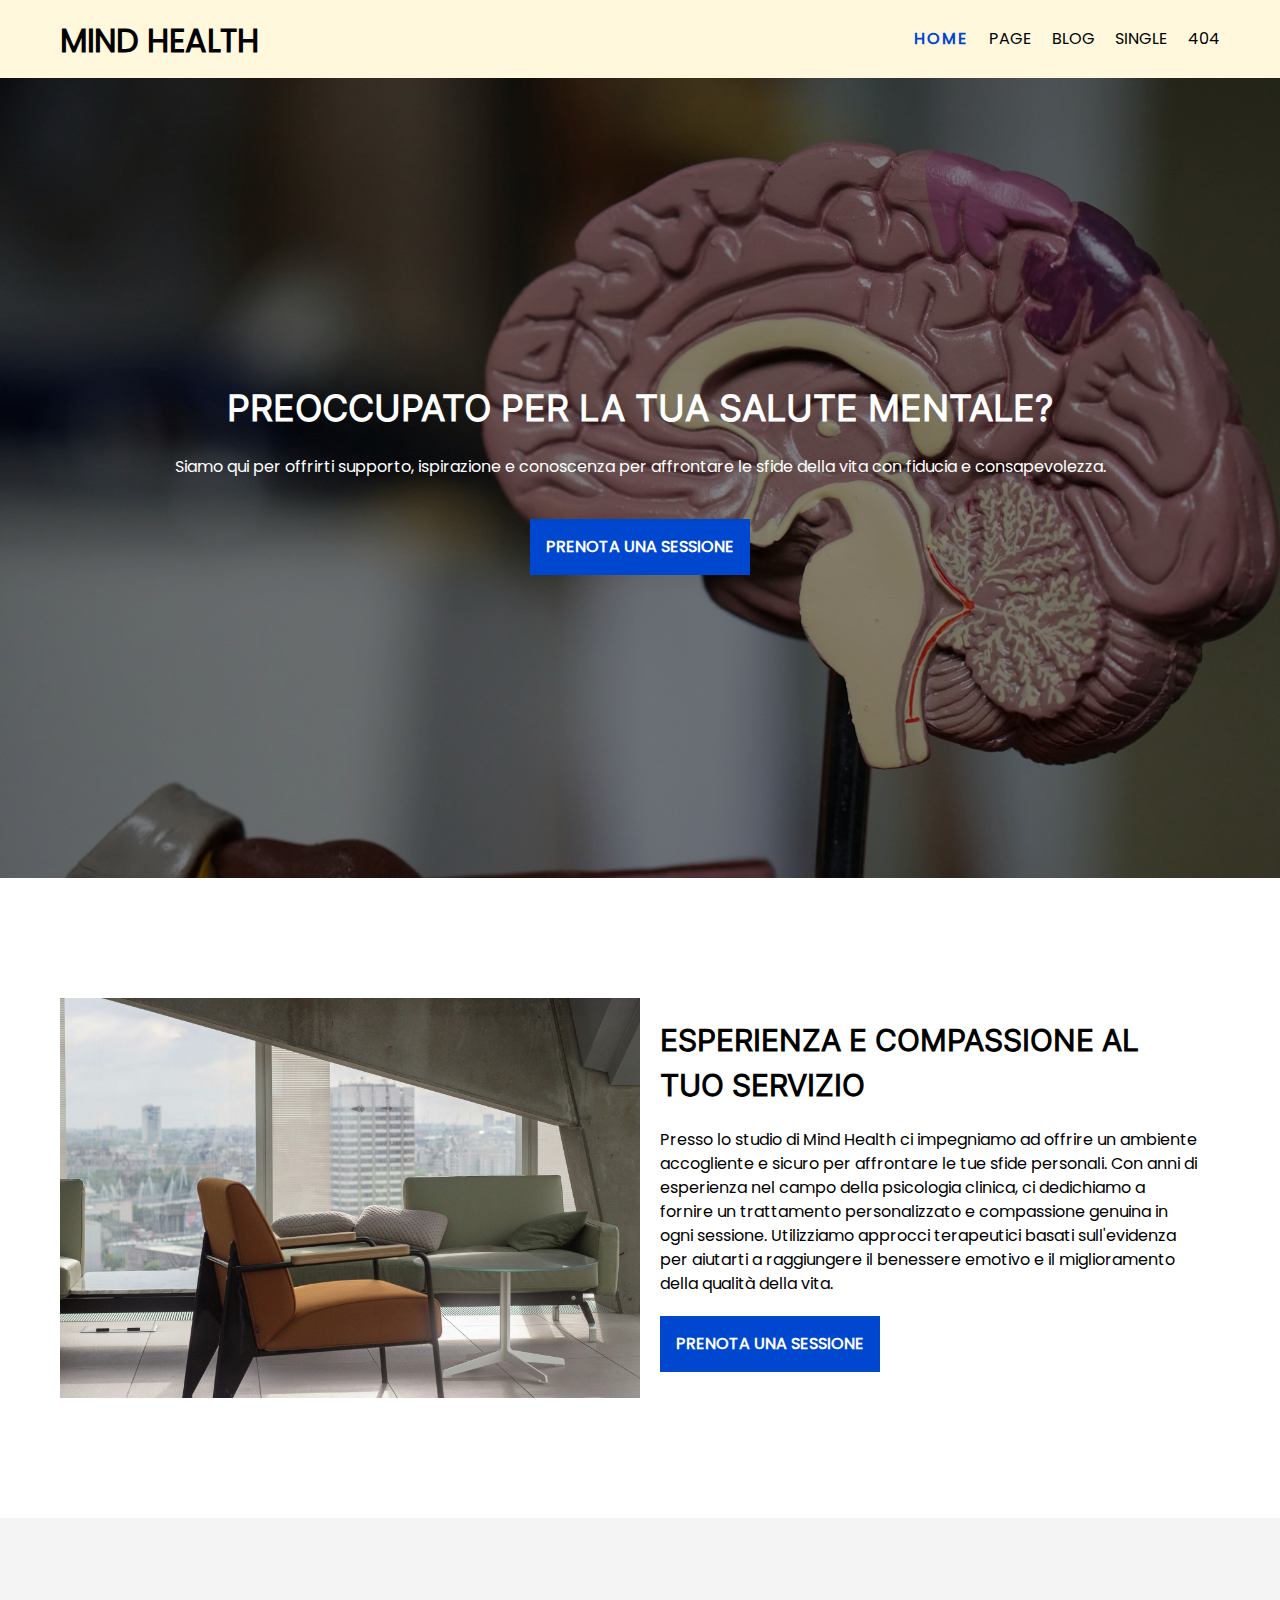
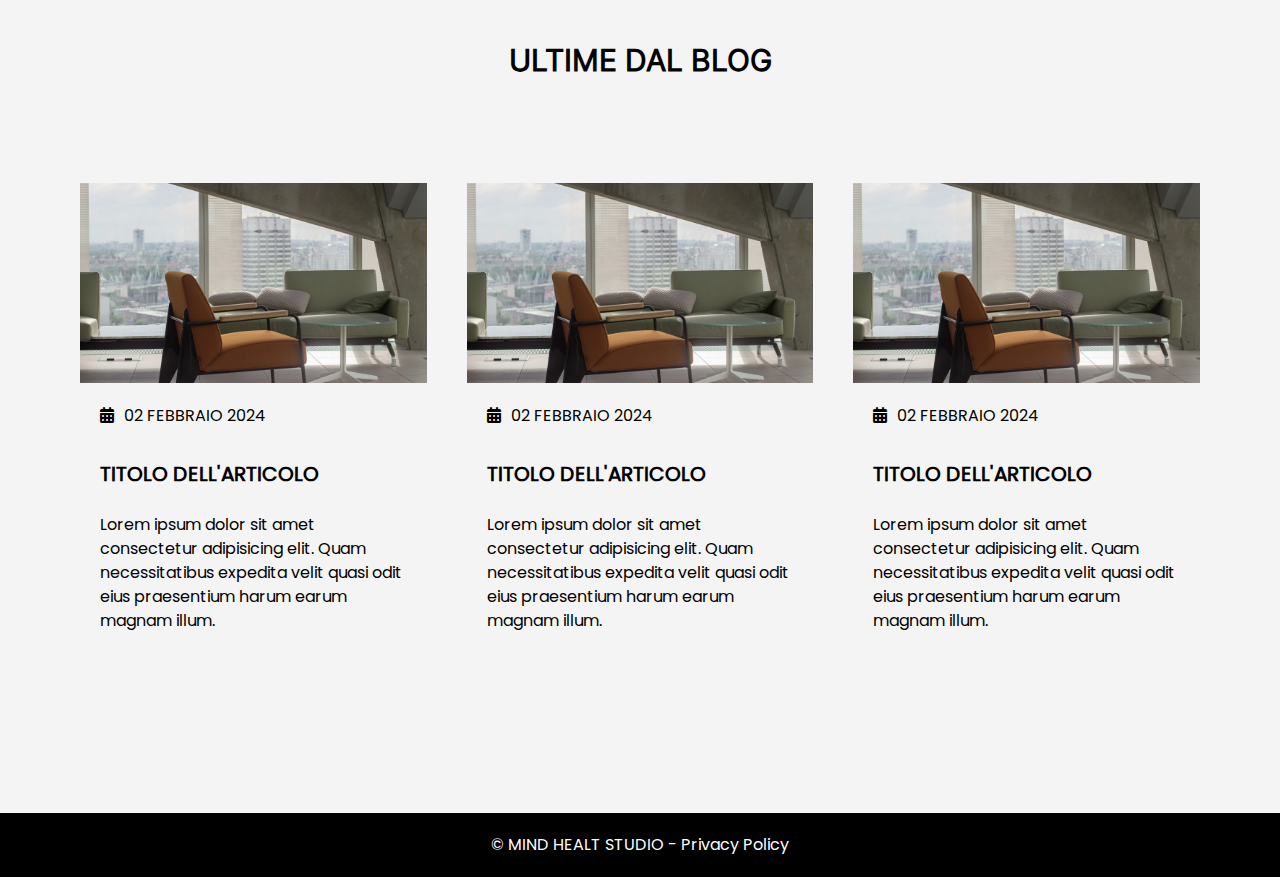
<file: index.html>
<!DOCTYPE html>
<html lang="it-IT">

<head>
    <meta charset="UTF-8">
    <meta name="viewport" content="width=device-width, initial-scale=1.0">
    <title>Mind Health - Homepage</title>
    <meta content="author" name="Andrea Delle Case">
    <link rel="stylesheet" href="/style.css">
    <link rel="stylesheet" href="/css/fontawesome/all.min.css">
    <link rel="shortcut icon" href="/img/favicon.ico">
</head>

<body>

    <header class="header">
        <div class="content header__container">

            <div class="header__logo">
                <h1><a href="/index.html">MIND HEALTH</a></h1>
            </div>

            <div class="bg__menu">
                <div class="header__menu">
                    <nav>
                        <ul>
                            <li><a class="current" href="/index.html">Home</a></li>
                            <li><a href="/page.html">Page</a></li>
                            <li><a href="/blog.html">Blog</a></li>
                            <li><a href="/single.html">Single</a></li>
                            <li><a href="/404.html">404</a></li>
                        </ul>
                    </nav>
                </div>
            </div>

            <div class="header__hamburger">
                <i class="fa-solid fa-bars-staggered"></i>
            </div>

        </div>
    </header>


    <div class="hero">
        <img src="/img/mind-health-brain.jpg" alt="mind-health-brain">
        <div class="hero__text content">
            <h1>Preoccupato per la tua salute mentale?</h1>
            <p>Siamo qui per offrirti supporto, ispirazione e conoscenza per affrontare le sfide della vita con fiducia
                e consapevolezza.</p>
            <a class="mt__2 btn" href="#">Prenota una sessione</a>
        </div>
    </div>

    <section class="section__pd">
        <div class="content">
            <div class="container__wrap">
                <div class="media-text__image col-6"></div>

                <div class="media-text__text col-6">
                    <h2>Esperienza e Compassione al tuo Servizio</h2>
                    <p>Presso lo studio di Mind Health ci impegniamo ad offrire un ambiente accogliente e sicuro per
                        affrontare le tue sfide personali. Con anni di esperienza nel campo della psicologia clinica, ci
                        dedichiamo a fornire un trattamento personalizzato e compassione genuina in ogni sessione.
                        Utilizziamo approcci terapeutici basati sull'evidenza per aiutarti a raggiungere il benessere
                        emotivo e il miglioramento della qualità della vita.</p>
                    <a href="#" class="btn">Prenota una sessione</a>
                </div>
            </div>
        </div>
    </section>

    <section class="section__pd bg__light-grey">
        <div class="content">
            <div class="section__intro center">
                <h2>Ultime dal blog</h2>
            </div>

            <div class="container__wrap">

                <div class="blog__card col-4">
                    <div class="blog__card-image">
                        <a href="/single.html"><img src="/img/mind-health-studio.jpg" alt="article-featured-image"></a>
                    </div>
                    <div class="blog__card-text">
                        <span class="blog__card-date"><a href="#">02 Febbraio 2024</a></span>
                        <h2><a href="/single.html">Titolo dell'articolo</a></h2>
                        <p>Lorem ipsum dolor sit amet consectetur adipisicing elit. Quam necessitatibus expedita velit
                            quasi odit eius praesentium harum earum magnam illum.</p>
                    </div>
                </div>

                <div class="blog__card col-4">
                    <div class="blog__card-image">
                        <a href="/single.html"><img src="/img/mind-health-studio.jpg" alt="article-featured-image"></a>
                    </div>
                    <div class="blog__card-text">
                        <span class="blog__card-date"><a href="">02 Febbraio 2024</a></span>
                        <h2><a href="/single.html">Titolo dell'articolo</a></h2>
                        <p>Lorem ipsum dolor sit amet consectetur adipisicing elit. Quam necessitatibus expedita velit
                            quasi odit eius praesentium harum earum magnam illum.</p>
                    </div>
                </div>


                <div class="blog__card col-4">
                    <div class="blog__card-image">
                        <a href="/single.html"><img src="/img/mind-health-studio.jpg" alt="article-featured-image"></a>
                    </div>
                    <div class="blog__card-text">
                        <span class="blog__card-date"><a href="">02 Febbraio 2024</a></span>
                        <h2><a href="/single.html">Titolo dell'articolo</a></h2>
                        <p>Lorem ipsum dolor sit amet consectetur adipisicing elit. Quam necessitatibus expedita velit
                            quasi odit eius praesentium harum earum magnam illum.</p>
                    </div>
                </div>
            </div>

        </div>
    </section>


    <footer class="footer">
        <div class="content copyright center">
            <p>© MIND HEALT STUDIO - <a href="#">Privacy Policy</a></p>
        </div>
    </footer>


    <script src="/js/jquery.js"></script>
    <script src="/js/script.js"></script>

</body>

</html>
</file>
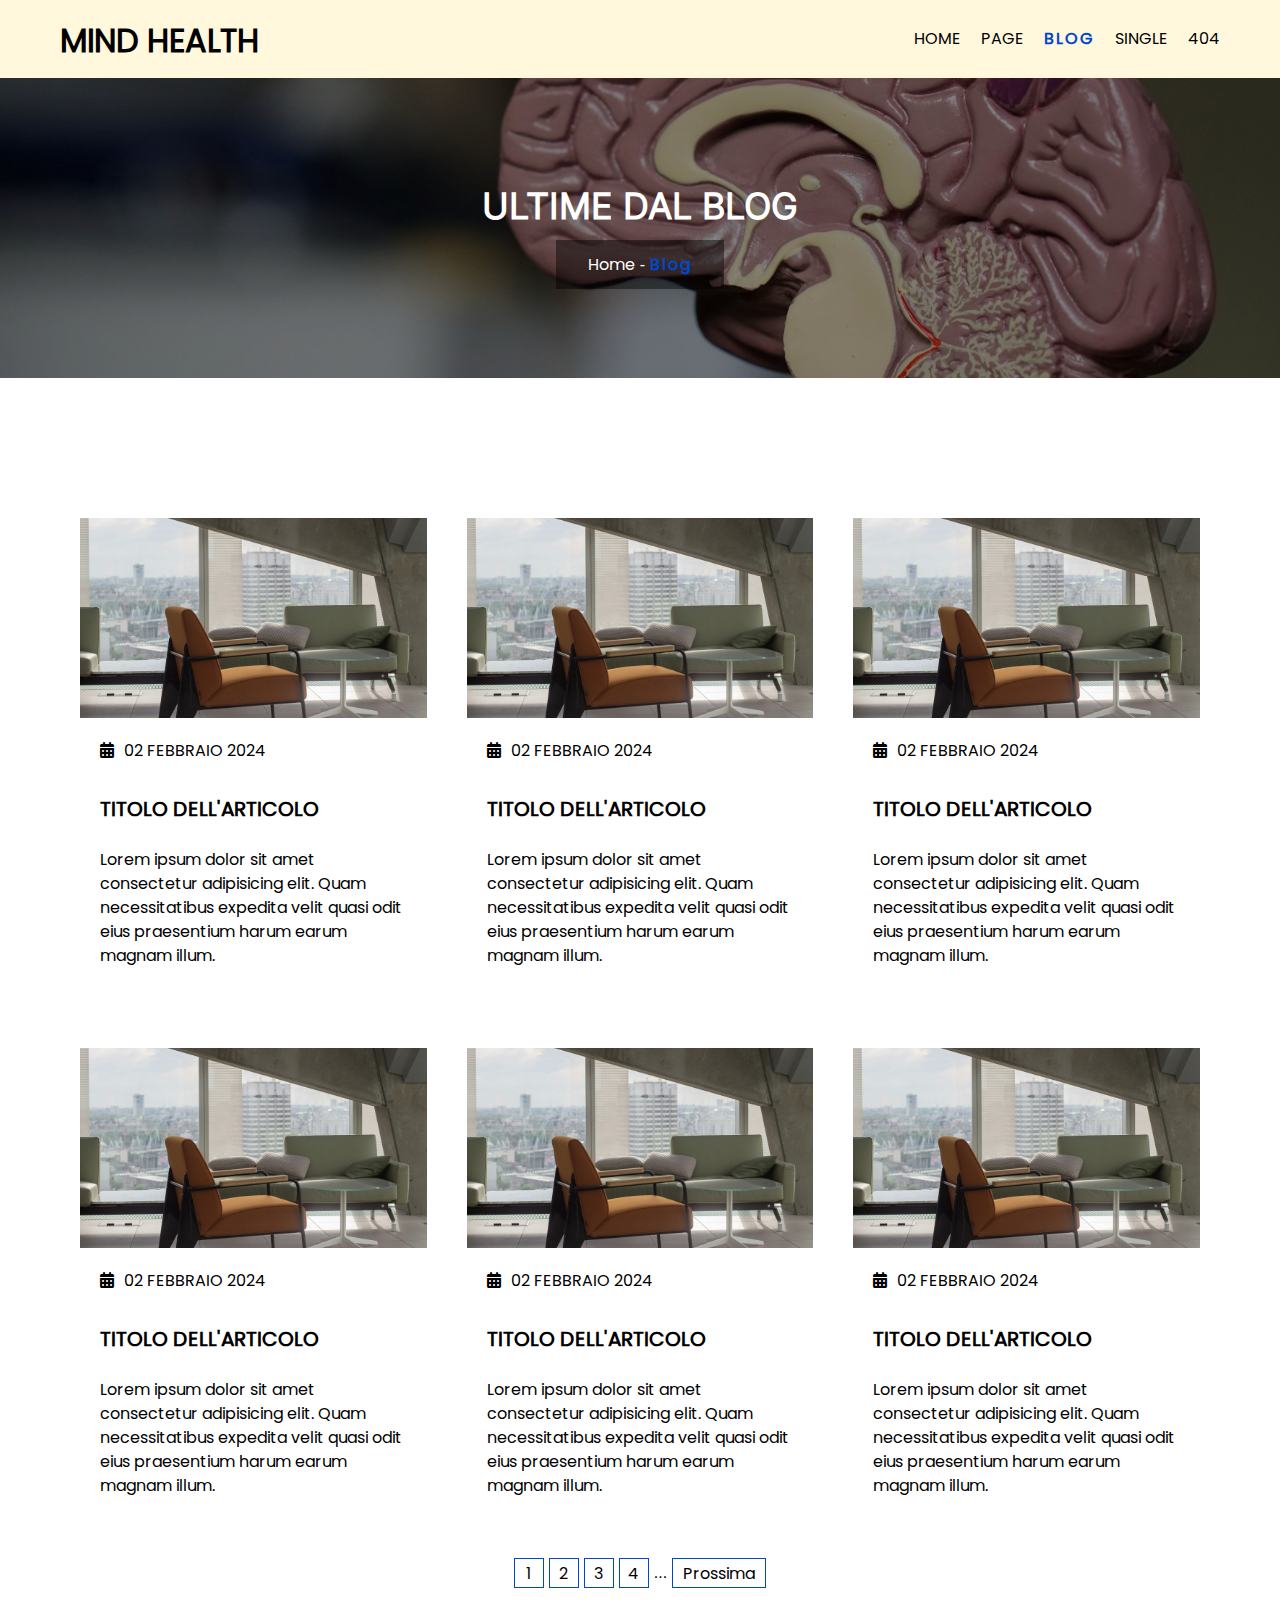
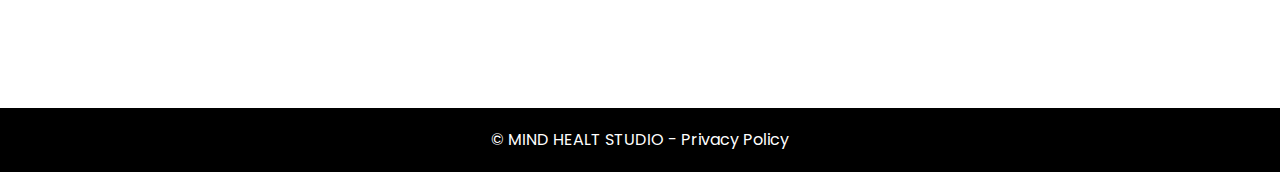
<file: blog.html>
<!DOCTYPE html>
<html lang="it-IT">

<head>
    <meta charset="UTF-8">
    <meta name="viewport" content="width=device-width, initial-scale=1.0">
    <title>Mind Health - Blog</title>
    <meta content="author" name="Andrea Delle Case">
    <link rel="stylesheet" href="/style.css">
    <link rel="stylesheet" href="/css/fontawesome/all.min.css">
    <link rel="shortcut icon" href="/img/favicon.ico">
</head>

<body>

    
    <header class="header">
        <div class="content header__container">

            <div class="header__logo">
                <h1><a href="/index.html">MIND HEALTH</a></h1>
            </div>

            <div class="bg__menu">
                <div class="header__menu">
                    <nav>
                        <ul>
                            <li><a href="/index.html">Home</a></li>
                            <li><a href="/page.html">Page</a></li>
                            <li><a class="current" href="/blog.html">Blog</a></li>
                            <li><a href="/single.html">Single</a></li>
                            <li><a href="/404.html">404</a></li>
                        </ul>
                    </nav>
                </div>
            </div>

            <div class="header__hamburger">
                <i class="fa-solid fa-bars-staggered"></i>
            </div>

        </div>
    </header>

    <div class="hero__page">
        <img src="/img/mind-health-brain.jpg" alt="">
        <div class="content">
            <div class="hero__page-text">
                <h1>Ultime dal blog</h1>
                <div class="breadcrumb">
                    <a href="/index.html">Home</a> - <a class="current" href="/blog.html">Blog</a>
                </div>
            </div>
        </div>
    </div>

    <section class="section__pd">
        <div class="content">
            <div class="container__wrap">

                <div class="blog__card col-4">
                    <div class="blog__card-image">
                         <a href="/single.html"><img src="/img/mind-health-studio.jpg" alt="article-featured-image"></a>
                    </div>
                    <div class="blog__card-text">
                        <span class="blog__card-date"><a href="#">02 Febbraio 2024</a></span>
                        <h2><a href="/single.html">Titolo dell'articolo</a></h2>
                        <p>Lorem ipsum dolor sit amet consectetur adipisicing elit. Quam necessitatibus expedita velit
                            quasi odit eius praesentium harum earum magnam illum.</p>
                    </div>
                </div>

                <div class="blog__card col-4">
                    <div class="blog__card-image">
                         <a href="/single.html"><img src="/img/mind-health-studio.jpg" alt="article-featured-image"></a>
                    </div>
                    <div class="blog__card-text">
                        <span class="blog__card-date"><a href="#">02 Febbraio 2024</a></span>
                        <h2><a href="/single.html">Titolo dell'articolo</a></h2>
                        <p>Lorem ipsum dolor sit amet consectetur adipisicing elit. Quam necessitatibus expedita velit
                            quasi odit eius praesentium harum earum magnam illum.</p>
                    </div>
                </div>


                <div class="blog__card col-4">
                    <div class="blog__card-image">
                         <a href="/single.html"><img src="/img/mind-health-studio.jpg" alt="article-featured-image"></a>
                    </div>
                    <div class="blog__card-text">
                        <span class="blog__card-date"><a href="#">02 Febbraio 2024</a></span>
                        <h2><a href="/single.html">Titolo dell'articolo</a></h2>
                        <p>Lorem ipsum dolor sit amet consectetur adipisicing elit. Quam necessitatibus expedita velit
                            quasi odit eius praesentium harum earum magnam illum.</p>
                    </div>
                </div>

                <div class="blog__card col-4">
                    <div class="blog__card-image">
                         <a href="/single.html"><img src="/img/mind-health-studio.jpg" alt="article-featured-image"></a>
                    </div>
                    <div class="blog__card-text">
                        <span class="blog__card-date"><a href="#">02 Febbraio 2024</a></span>
                        <h2><a href="/single.html">Titolo dell'articolo</a></h2>
                        <p>Lorem ipsum dolor sit amet consectetur adipisicing elit. Quam necessitatibus expedita velit
                            quasi odit eius praesentium harum earum magnam illum.</p>
                    </div>
                </div>

                <div class="blog__card col-4">
                    <div class="blog__card-image">
                         <a href="/single.html"><img src="/img/mind-health-studio.jpg" alt="article-featured-image"></a>
                    </div>
                    <div class="blog__card-text">
                        <span class="blog__card-date"><a href="#">02 Febbraio 2024</a></span>
                        <h2><a href="/single.html">Titolo dell'articolo</a></h2>
                        <p>Lorem ipsum dolor sit amet consectetur adipisicing elit. Quam necessitatibus expedita velit
                            quasi odit eius praesentium harum earum magnam illum.</p>
                    </div>
                </div>


                <div class="blog__card col-4">
                    <div class="blog__card-image">
                         <a href="/single.html"><img src="/img/mind-health-studio.jpg" alt="article-featured-image"></a>
                    </div>
                    <div class="blog__card-text">
                        <span class="blog__card-date"><a href="#">02 Febbraio 2024</a></span>
                        <h2><a href="/single.html">Titolo dell'articolo</a></h2>
                        <p>Lorem ipsum dolor sit amet consectetur adipisicing elit. Quam necessitatibus expedita velit
                            quasi odit eius praesentium harum earum magnam illum.</p>
                    </div>
                </div>

            </div>


            <div class="pagination center">
                <a href="#">1</a><a href="#">2</a><a href="#">3</a><a href="#">4</a> ... <a class="btn__next"
                    href="#">Prossima</a>
            </div>

        </div>

    </section>


    <footer class="footer">
        <div class="content copyright center">
            <p>© MIND HEALT STUDIO - <a href="#">Privacy Policy</a></p>
        </div>
    </footer>


    <script src="/js/jquery.js"></script>
    <script src="/js/script.js"></script>

</body>

</html>
</file>
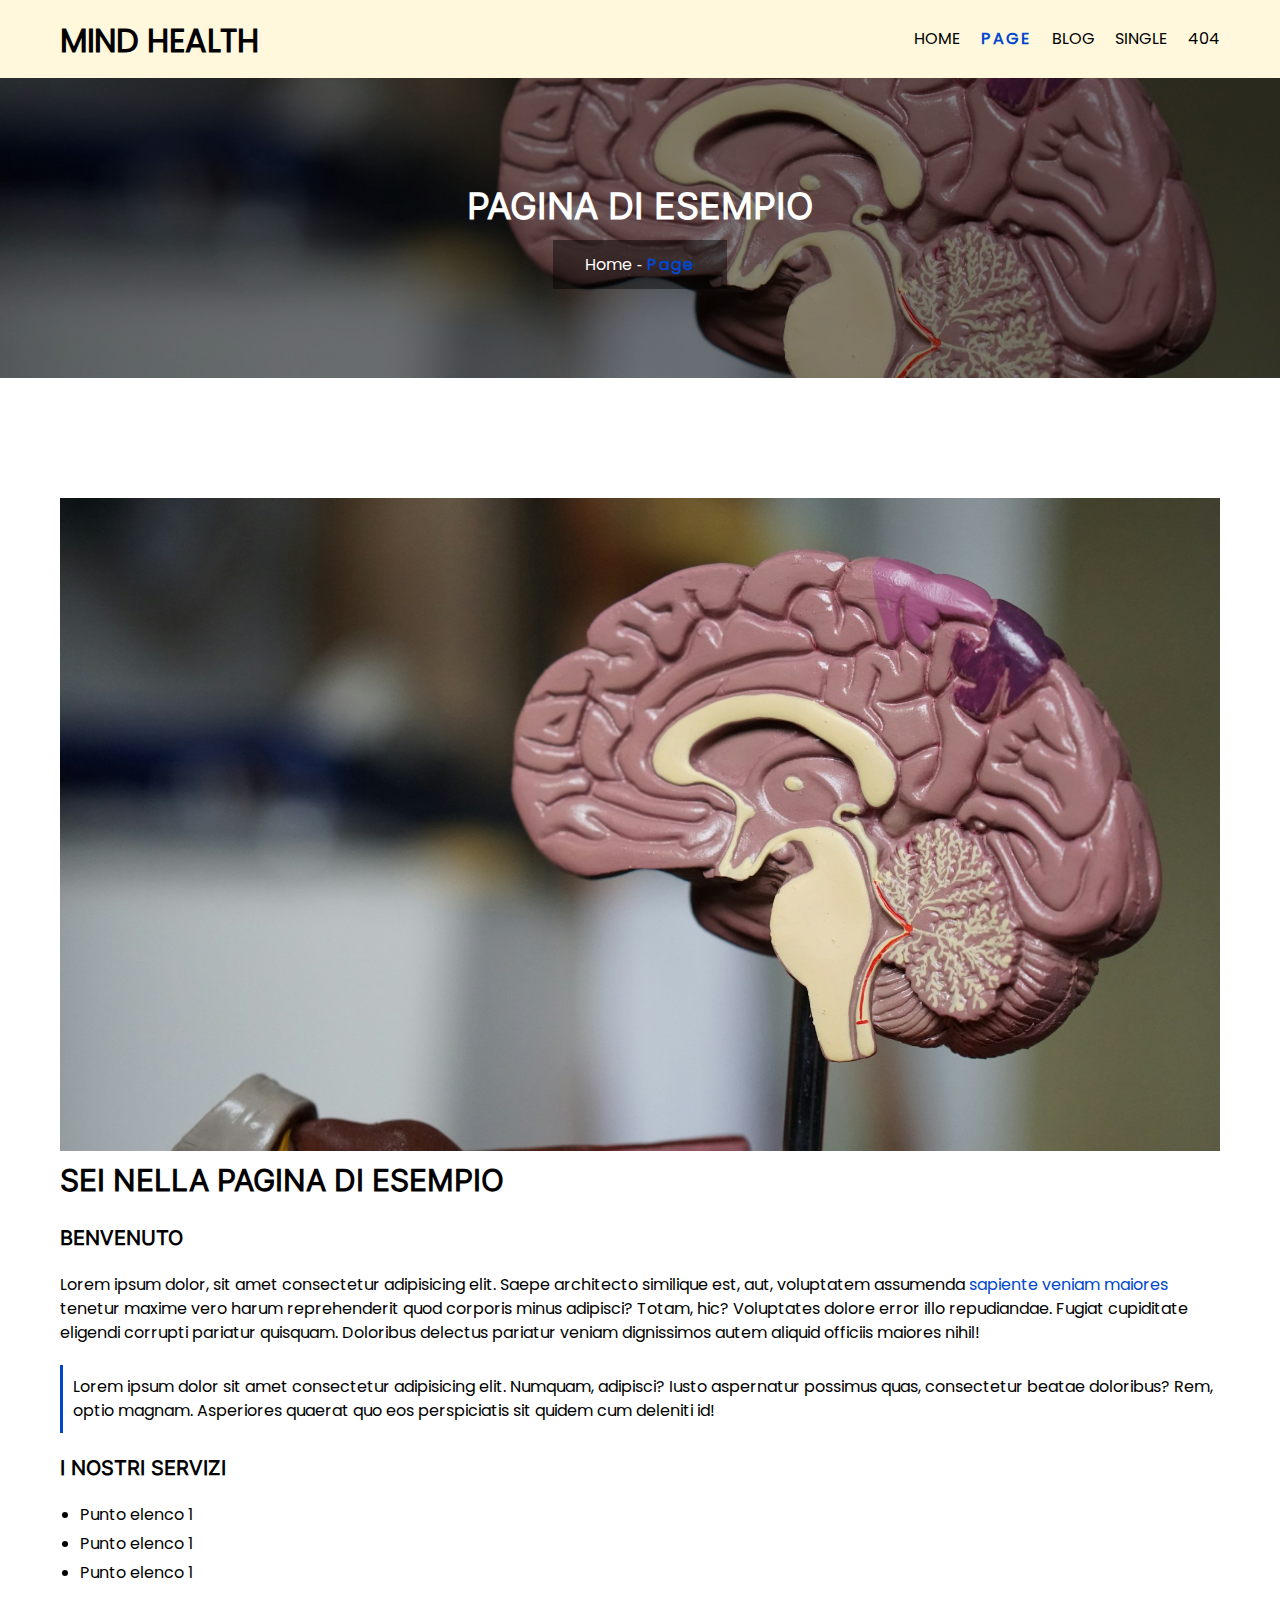
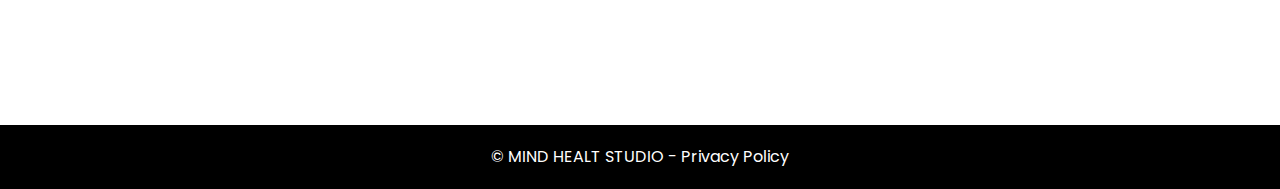
<file: page.html>
<!DOCTYPE html>
<html lang="it-IT">

<head>
    <meta charset="UTF-8">
    <meta name="viewport" content="width=device-width, initial-scale=1.0">
    <title>Mind Health - Single Page</title>
    <meta content="author" name="Andrea Delle Case">
    <link rel="stylesheet" href="/style.css">
    <link rel="stylesheet" href="/css/fontawesome/all.min.css">
    <link rel="shortcut icon" href="/img/favicon.ico">
</head>

<body>


    <header class="header">
        <div class="content header__container">

            <div class="header__logo">
                <h1><a href="/index.html">MIND HEALTH</a></h1>
            </div>

            <div class="bg__menu">
                <div class="header__menu">
                    <nav>
                        <ul>
                            <li><a href="/index.html">Home</a></li>
                            <li><a class="current" href="/page.html">Page</a></li>
                            <li><a href="/blog.html">Blog</a></li>
                            <li><a href="/single.html">Single</a></li>
                            <li><a href="/404.html">404</a></li>
                        </ul>
                    </nav>
                </div>
            </div>

            <div class="header__hamburger">
                <i class="fa-solid fa-bars-staggered"></i>
            </div>

        </div>
    </header>

    <div class="hero__page">
        <img src="/img/mind-health-brain.jpg" alt="page-cover">
        <div class="content">
            <div class="hero__page-text">
                <h1>Pagina di esempio</h1>
                <div class="breadcrumb">
                    <a href="/index.html">Home</a> - <a class="current" href="/page.html">Page</a>
                </div>
            </div>
        </div>
    </div>

    <section class="section__pd">
        <div class="content">
            <article>
                <img src="/img/mind-health-brain.jpg" alt="page-featured-image">

                <h2>Sei nella pagina di esempio</h2>
                <h3>Benvenuto</h3>
                <p>Lorem ipsum dolor, sit amet consectetur adipisicing elit. Saepe architecto similique est, aut,
                    voluptatem assumenda <a class="link" href="#">sapiente veniam maiores</a> tenetur maxime vero harum
                    reprehenderit quod corporis minus adipisci? Totam, hic? Voluptates dolore error illo repudiandae.
                    Fugiat cupiditate eligendi corrupti pariatur quisquam. Doloribus delectus pariatur veniam
                    dignissimos autem aliquid officiis maiores nihil!</p>

                <blockquote>
                    Lorem ipsum dolor sit amet consectetur adipisicing elit. Numquam, adipisci? Iusto aspernatur
                    possimus quas, consectetur beatae doloribus? Rem, optio magnam. Asperiores quaerat quo eos
                    perspiciatis sit quidem cum deleniti id!
                </blockquote>

                <h3>I nostri servizi</h3>
                <ul class="list">
                    <li>Punto elenco 1</li>
                    <li>Punto elenco 1</li>
                    <li>Punto elenco 1</li>
                </ul>

            </article>
        </div>
    </section>

    <footer class="footer">
        <div class="content copyright center">
            <p>© MIND HEALT STUDIO - <a href="#">Privacy Policy</a></p>
        </div>
    </footer>


    <script src="/js/jquery.js"></script>
    <script src="/js/script.js"></script>

</body>

</html>
</file>
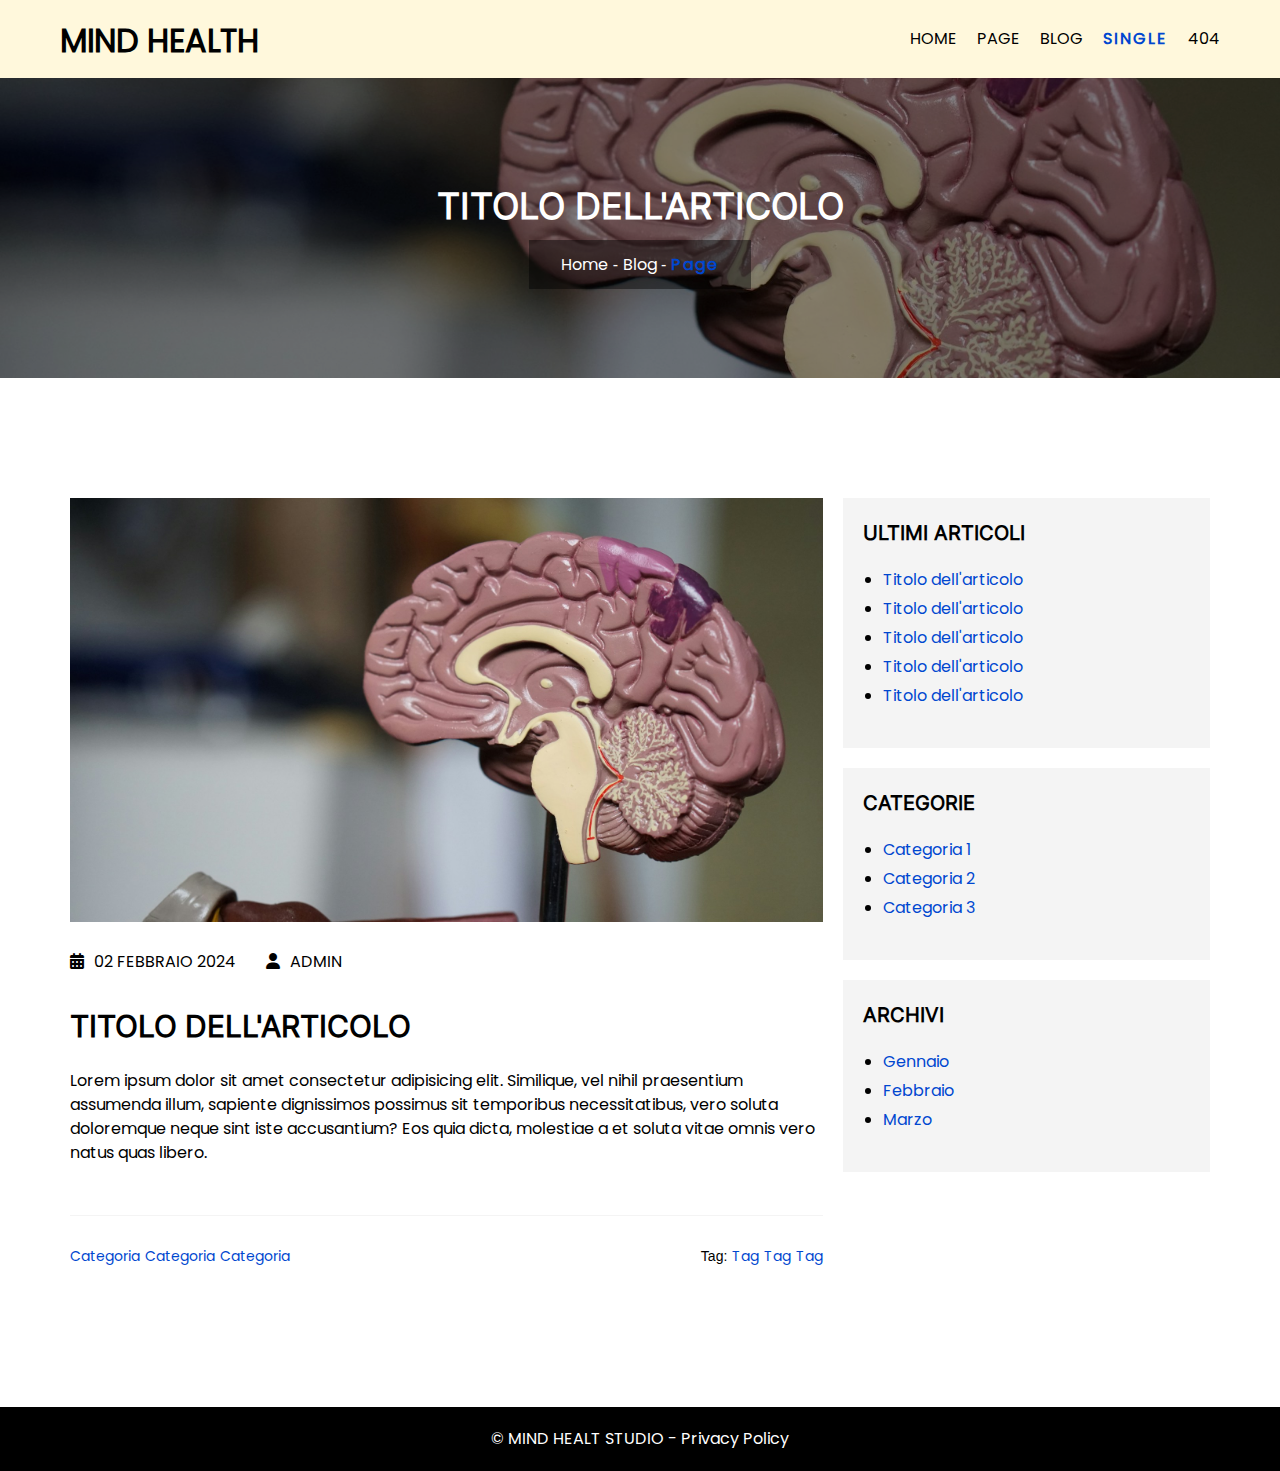
<file: single.html>
<!DOCTYPE html>
<html lang="it-IT">

<head>
    <meta charset="UTF-8">
    <meta name="viewport" content="width=device-width, initial-scale=1.0">
    <title>Mind Health - Titolo dell'articolo</title>
    <meta content="author" name="Andrea Delle Case">
    <link rel="stylesheet" href="/style.css">
    <link rel="stylesheet" href="/css/fontawesome/all.min.css">
    <link rel="shortcut icon" href="/img/favicon.ico">
</head>

<body>

    <header class="header">
        <div class="content header__container">

            <div class="header__logo">
                <h1><a href="/index.html">MIND HEALTH</a></h1>
            </div>

            <div class="bg__menu">
                <div class="header__menu">
                    <nav>
                        <ul>
                            <li><a href="/index.html">Home</a></li>
                            <li><a href="/page.html">Page</a></li>
                            <li><a href="/blog.html">Blog</a></li>
                            <li><a class="current" href="/single.html">Single</a></li>
                            <li><a href="/404.html">404</a></li>
                        </ul>
                    </nav>
                </div>
            </div>

            <div class="header__hamburger">
                <i class="fa-solid fa-bars-staggered"></i>
            </div>

        </div>
    </header>


    <div class="hero__page">
        <img src="/img/mind-health-brain.jpg" alt="article-cover">
        <div class="content">
            <div class="hero__page-text">
                <h1>Titolo dell'articolo</h1>
                <div class="breadcrumb">
                    <a href="/index.html">Home</a> - <a href="/blog.html">Blog</a> - <a class="current" href="/page.html">Page</a>
                </div>
            </div>
        </div>
    </div>

    <section class="section__pd">
        <article>
            <div class="content container__wrap">
                <div class="article col-8">

                    <div class="article__image">
                        <img src="/img/mind-health-brain.jpg" alt="article-featured-image">
                    </div>


                    <div class="article__info-box">
                        <a href="#" class="article__date">02 Febbraio 2024</a>
                        <a href="#" class="article__author">Admin</a>
                    </div>

                    <h2>Titolo dell'articolo</h2>
                    <p>Lorem ipsum dolor sit amet consectetur adipisicing elit. Similique, vel nihil praesentium
                        assumenda illum, sapiente dignissimos possimus sit temporibus necessitatibus, vero soluta
                        doloremque neque sint iste accusantium? Eos quia dicta, molestiae a et soluta vitae omnis vero
                        natus quas libero.</p>

                    <div class="article__end">
                        <div class="categories">
                            <a href="#">Categoria</a>
                            <a href="#">Categoria</a>
                            <a href="#">Categoria</a>
                        </div>

                        <div class="tags">
                            <span>Tag:</span>
                            <a href="#">Tag</a>
                            <a href="#">Tag</a>
                            <a href="#">Tag</a>
                        </div>
                    </div>
                </div>

                <div class="sidebar col-4">
                    <div class="sidebar__box">
                        <h3>Ultimi articoli</h3>
                        <ul class="list">
                            <li><a href="#">Titolo dell'articolo</a></li>
                            <li><a href="#">Titolo dell'articolo</a></li>
                            <li><a href="#">Titolo dell'articolo</a></li>
                            <li><a href="#">Titolo dell'articolo</a></li>
                            <li><a href="#">Titolo dell'articolo</a></li>
                        </ul>
                    </div>

                    <div class="sidebar__box">
                        <h3>Categorie</h3>
                        <ul class="list">
                            <li><a href="#">Categoria 1</a></li>
                            <li><a href="#">Categoria 2</a></li>
                            <li><a href="#">Categoria 3</a></li>
                        </ul>
                    </div>

                    <div class="sidebar__box">
                        <h3>Archivi</h3>
                        <ul class="list">
                            <li><a href="#">Gennaio</a></li>
                            <li><a href="#">Febbraio</a></li>
                            <li><a href="#">Marzo</a></li>
                        </ul>
                    </div>
                </div>
            </div>
        </article>
    </section>


    <footer class="footer">
        <div class="content copyright center">
            <p>© MIND HEALT STUDIO - <a href="#">Privacy Policy</a></p>
        </div>
    </footer>

    <script src="/js/jquery.js"></script>
    <script src="/js/script.js"></script>

</body>

</html>
</file>
<file: style.css>
*{
    margin: 0;
    padding: 0;
    box-sizing: border-box;
    line-height: 1.5;
}

img {
    max-width: 100%;
    height: auto;
}

.clearer {
    clear: both;
}

input, select, textarea, body {
    font-family: 'Arial', sans-serif;
}

body {
    background-color: #fff;
}

.content {
    width: 1160px;
    margin: 0 auto;
}

.divider {
    padding: 20px 0;
}

.spacer {
    padding: 70px 0;
}

.center {
    text-align: center;
}

.responsive {
    width: 100%;
    height: auto;
}

.current {
    color: var(--blue)!important;
    font-weight: 700;
    letter-spacing: 2px;
}

.container {
    display: flex;
}

.container__wrap {
    display: flex;
    flex-wrap: wrap;
}

.section__pd {
    padding: 120px 0 120px 0;
}

.section__intro {
    margin-bottom: 80px;
}

.bg__light-grey {
    background-color: var(--light-grey);
}


/* Grid System */

/* 12 colonne */
.col-1 {
    width: 8.33333%; 
}

/* 6 colonne */
.col-2 {
    width: 16.66666%;
}

/* 4 colonne */
.col-3 {
    width: 25%;
}

/* 3 colonne */
.col-4 {
    width: 33.33333%;
}

/* 2 colonne */
.col-6 {
    width:50%;
}

/* 12 colonne -- layout con sidebar */
.col-8 {
    width: 66.66666%;
}

/* 12 colonne */
.col-10 {
    width: 83.33333%;
}


/* Typhography */


/* inter-regular - latin */
@font-face {
    font-display: swap;
    font-family: 'Inter';
    font-style: normal;
    font-weight: 400;
    src: url('/fonts/inter-v13-latin-regular.woff2') format('woff2');
  }

/* poppins-regular - latin */
@font-face {
    font-display: swap;
    font-family: 'Poppins';
    font-style: normal;
    font-weight: 400;
    src: url('/fonts/poppins-v21-latin-regular.woff2') format('woff2');
  }

h1 {
    font-size: 36px;
}

h2 {
    font-size: 30px;
}

h3 {
    font-size: 20px;
}

h4 {
    font-size: 18px;
}

p, ul, a, blockquote {
    font-size: 16px;
}

h1, h2, h3, h4, h5, h6 {
    text-transform: uppercase;
    font-family: 'Inter', sans-serif;
}

h1, h2, h3, h4, h5, h6, p, blockquote {
    margin-bottom: 20px;
}

p, ul, a, blockquote {
    font-family: 'Poppins', sans-serif;
}

blockquote {
    border-left: 3px solid var(--blue);
    padding: 10px 0 10px 10px;
} 

.list {
    margin-left: 20px;
    margin-bottom: 20px;
}

.list a {
    text-decoration: none;
    color: var(--blue);
}

.list li a:hover {
    text-decoration: underline!important;
}

.list li:not(:last-child) {
    margin-bottom: 5px;
}

h2 a {
    font-size: 20px;
}


/* Global style */

:root {
    --cornsilk: #FFF8DC;
    --blue: #0047D0;
    --light-green: #98FB98;
    --black: #000;
    --black-gradient: #00000070;
    --light-grey: #F4F4F4;
    --white: #fff;
}

.mt__2 {
    margin-top: 20px;
}

.mb__2 {
    margin-bottom: 20px;
}


/* -- HEADER -- */
.header {
    background-color: var(--cornsilk);
}

.header h1 {
    color: var(--black);
    margin-bottom: 0;
}

.header h1 a {
    text-decoration: none;
    color: var(--black);
    font-size: 2rem;
}

.header__container {
    display: flex;
    align-items: center;
    justify-content: space-between;
    padding: 12px 0;
}

.header__hamburger {
    display: none;
    border: 1px solid var(--blue);
    padding: 10px;
    cursor: pointer;
    background-color: transparent;
    transition: background-color .5s
}

.header__hamburger.active {
    border: 1px solid var(--light-green);
    background-color: var(--light-green);
    transition: background-color .5s
}

.header__hamburger i {
    font-size: 25px;
}

.header__menu nav ul {
    display: flex;
    gap: 20px;
    list-style: none;
}

.header__menu nav ul li a {
    display: block;
    color: var(--black);
    text-decoration: none;
    text-transform: uppercase;
    transition: color .5s;
}

.header__menu nav ul li a:hover {
    color: var(--blue);
    transition: color .5s;
}


/* -- BREADCRUMB */
.breadcrumb {
    display: inline;
    padding: 1rem 2rem;
    background-color: var(--black-gradient);
    transition: color .5s;
}

.breadcrumb a {
    color: var(--white);
    text-decoration: none;
    transition: color .5s;
}

.breadcrumb a:hover {
    color: var(--blue);
}


/* -- ARTICLE BLOG -- */
.article {
    padding: 0 10px;
}

.article__image {
    margin-bottom: 20px;
}

.article__info-box {
    display: flex;
    flex-wrap: wrap;
    gap: 30px;
    margin-bottom: 30px;
}

.article__info-box a {
    text-decoration: none;
    color: var(--black);
    transition: color .5s;
    text-transform: uppercase;
}

.article__info-box a:hover {
    color: var(--blue);
    transition: color .5s;
}

.article__date::before {
    content: "\f073";
    font-family: FontAwesome;
    margin-right: 10px;
}

.article__author::before {
    content: "\f007";
    font-family: FontAwesome;
    margin-right: 10px;
}


.article__end {
    margin-top: 50px;
    margin-bottom: 20px;
    border-top: 1px solid var(--light-grey);
    padding-top: 30px;
    display: flex;
    flex-wrap: wrap;
    justify-content: space-between;
}


.article__end .categories, .article__end .tags {
    display: flex;
    flex-wrap: wrap;
    gap: 5px;
}

.article__end .tags span {
    font-size: 14px;
}

.article__end .categories a, .article__end .tags a {
    display: inline-block;
    font-size: 14px;
    color: var(--blue);
    text-decoration: none;
}

.article__end .categories a:hover, .article__end .tags a:hover {
    color: var(--blue);
    text-decoration: underline;
}



/* -- SIDEBAR BLOG -- */
.sidebar {
    padding: 0 10px;
}

.sidebar__box:not(:last-child) {
    margin-bottom: 20px;
}

.sidebar__box {
    background-color: var(--light-grey);
    padding: 20px;
} 



/* -- PAGINATION --*/
.pagination {
    display: flex;
    justify-content: center;
    align-items: center;
}

.pagination a, .btn__next {
    display: inline-block;
    text-decoration: none;
    width: 30px;
    height: 30px;
    line-height: 30px;
    color: var(--black);
    border: 1px solid var(--blue);
    background-color: transparent;
    transition: background-color .5s, color .5s;
}

.pagination a:hover, .btn__next:hover {
    background-color: var(--blue);
    color: var(--white);
    transition: background-color .5s, color .5s;
}

.pagination a:not(:last-child) {
    margin-right: 5px;
}

.btn__next {
    padding: 0 10px;
    width: auto!important;
    margin-left: 5px;
}



/* -- PAGE -- */
.link {
    color: var(--blue);
    text-decoration: none;
    transition: color .5s;
}

.link:hover {
    color: var(--light-green);
    transition: color .5s
}


/* -- HERO -- */
.hero, .hero__page {
    position: relative;
    display: flex;
    align-items: center;
    justify-content: center;
    min-height: 800px;
}

.hero__page {
    min-height: 300px;
}

.hero::after, .hero__page::after {
    position: absolute;
    content: "";
    top: 0;
    left: 0;
    width: 100%;
    height: 100%;
    background-color: var(--black-gradient);
    z-index: 3;
}

.hero img, .hero__page img {
    position: absolute;
    top: 0;
    left: 0;
    width: 100%;
    height: 100%;
    object-fit: cover;
    z-index: 2;
}

.hero__text, .hero__page-text {
    position: relative;
    z-index: 4;
    text-align: center;
    color: var(--white);
}



/* -- BTN -- */
.btn {
    display: inline-block;
    text-decoration: none;
    text-transform: uppercase;
    font-weight: 700;
    color: #fff;
    background-color: var(--blue);
    padding: 1rem;
    transition: background-color .5s, color .5s;
}

.btn:hover {
    background-color: var(--light-green);
    color: var(--black);
    transition: background-color .5s, color .5s;
}


/* -- MEDIA TEXT -- */
.media-text__image {
    background: url("img/mind-health-studio.jpg");
    background-position: center bottom;
    background-repeat: no-repeat;
    background-size: cover;
    min-height: 400px;
}

.media-text__text {
    padding: 20px;
}


/* -- BLOG CARD -- */
.blog__card {
    padding: 20px;
}

.blog__card-image {
    position: relative;
    min-height: 200px;
}

.blog__card-image img {
    position: absolute;
    top: 0;
    left: 0;
    width: 100%;
    height: 100%;
    object-fit: cover;
    object-position: center;
}

.blog__card-date a::before {
    content: "\f073";
    font-family: FontAwesome;
    margin-right: 10px;
}

.blog__card-date {
    display: block;
    text-transform: uppercase;
    margin-bottom: 20px;
    font-size: 14px;
}

.blog__card-date a {
    text-decoration: none;
    color: var(--black);
    transition: color .5s;
}

.blog__card-date a:hover {
    color: var(--blue);
    transition: color .5s;
}

.blog__card-text {
    padding: 20px;
}

.blog__card-text h2 a {
    text-decoration: none;
    color: var(--black);
    transition: color .5s;
}

.blog__card-text h2 a:hover {
    color: var(--blue);
    transition: color .5s;
}


/* -- FOOTER -- */
.footer {
    padding: 20px;
    font-size: 14px;
    background-color: var(--black);
    color: var(--white);
}

.copyright p {
    margin-bottom: 0;
}

.copyright a {
    text-decoration: none;
    color: var(--white);
    transition: color .5s;
}

.copyright a:hover {
    color: var(--light-green);
    transition: color .5s;
}


/* Break Points */

/* Desktop */
@media only screen and (min-width: 1024px) and (max-width: 1200px) {
    .content {
        width: 96%;
        margin: 0 2%;
    }
}

/* Tablet */
@media only screen and (min-width: 769px) and (max-width: 1024px) {
    .content {
        width: 96%;
        margin: 0 2%;
    }

    .blog__card.col-4 {
        width: 50%;
    }
}

/* Smartphone */
@media only screen and (max-width: 768px) {
    .col-1,
    .col-2,
    .col-3,
    .col-4,
    .col-6,
    .col-8,
    .col-10 {
        width: 100%;
    }

    .content {
        width: 96%;
        margin: 0 2%;
    }

    .header {
        position: sticky;
        top: 0;
        z-index: 999999999999999999999;
    }

    .header__menu {
        position: fixed;
        top: 0;
        left: -100%;
        min-width: 200px;
        width: 70%;
        height: 100vh;
        background-color: var(--light-grey);
        display: block;
        z-index: 99999999999999999999999;
        transition: left .5s;
    }

    .header__menu.active {
        left: 0;
        transition: left .5s;
    }

    .header__menu nav ul {
        flex-direction: column;
        gap: 0;
        padding: 20px;
    }

    .header__menu nav ul li {
        border-top: 1px solid var(--black);
    }

    .header__menu nav ul li a {
        padding: 20px;
        color: var(--black);
        transition: color .5s;
    }

    .header__hamburger {
        display: block;
    }

    .bg__menu {
    position: absolute;
    top: 100%;
    left: 0;
    background-color: var(--black);
    width: 100%;
    height: 100vh;
    opacity: 0;
    visibility: hidden;
    transition: visibility .5s, opacity .5s;
    z-index: 999;
}

.bg__menu.active {
    opacity: 1;
    visibility: visible;
    transition: visibility .5, opacity .5s;
}
}

@media only screen and (max-width: 320px) {
    
}
</file>
